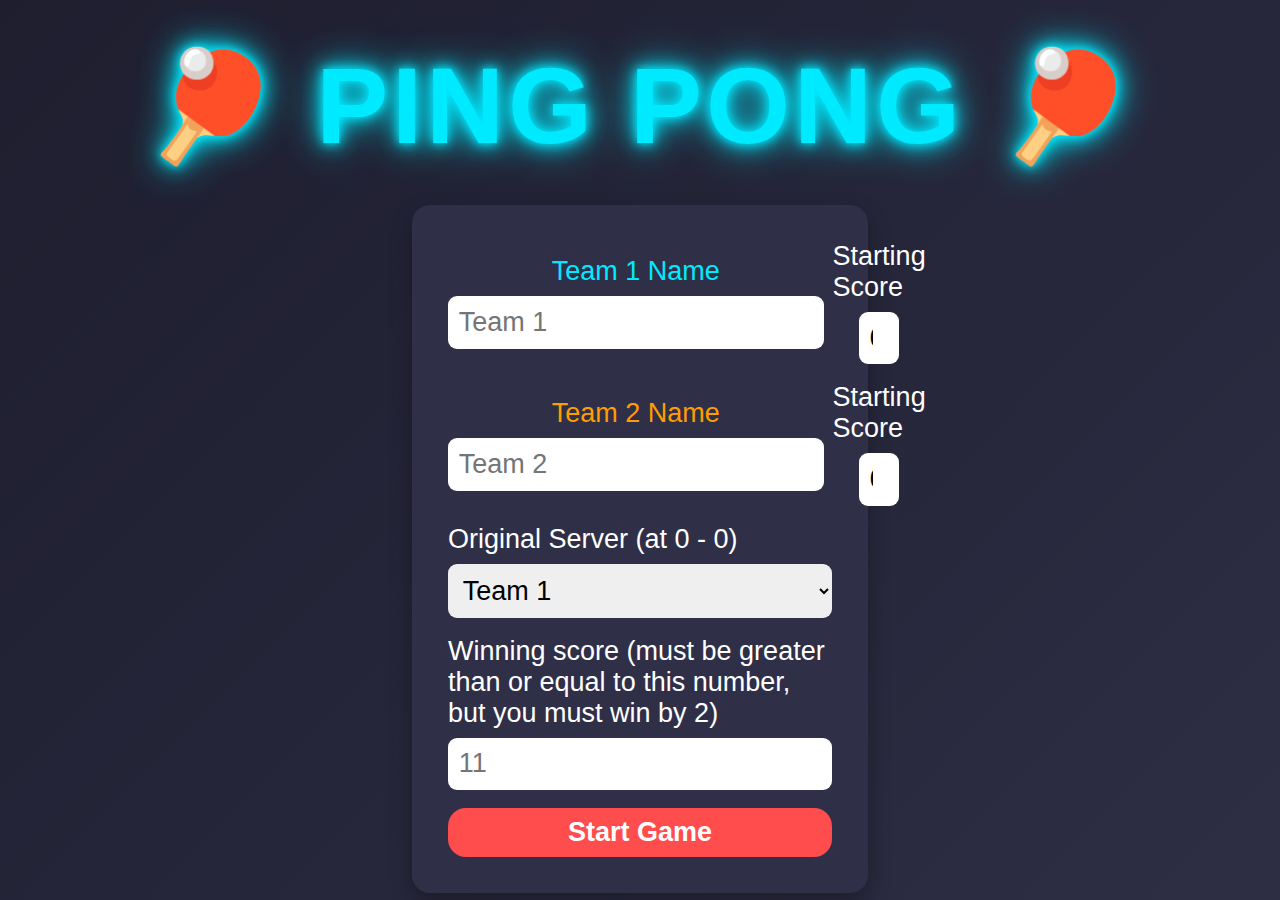
<file: index.html>
<!DOCTYPE html>
<html lang="en">

<head>
    <meta charset="UTF-8">
    <meta name="viewport" content="width=device-width, initial-scale=1.0">
    <title>Setup Scoreboard</title>
    <link rel="stylesheet" href="css/settings.css">
</head>

<body>

    <div class="container">

        <h1 class="main-title">🏓 PING PONG 🏓</h1>

        <div class="setup-box">

            <div class="row">
                <div class="column">
                    <label class="small-label" style="color: #00eaff">Team 1 Name</label>
                    <input id="team1" type="text" placeholder="Team 1">
                </div>

                <div class="column">
                    <label class="small-label">Starting Score</label>
                    <input id="team1Score" type="number" value="0" style="width: 20%; margin: auto;">
                </div>
            </div>

            <div class="row">
                <div class="column">
                    <label class="small-label" style="color: #ff9d00">Team 2 Name</label>
                    <input id="team2" type="text" placeholder="Team 2">
                </div>

                <div class="column">
                    <label class="small-label">Starting Score</label>
                    <input id="team2Score" type="number" value="0" style="width: 20%; margin: auto;">
                </div>
            </div>


            <label>Original Server (at 0 - 0)</label>
            <select id="turn">
                <option value="1">Team 1</option>
                <option value="2">Team 2</option>
            </select>

            <label>Winning score (must be greater than or equal to this number, but you must win by 2)</label>
            <input id="win" type="number" placeholder="11">

            <button id="startGame" class="Start">Start Game</button>
        </div>

    </div>

    <script>
        document.getElementById("startGame").addEventListener("click", () => {
            const team1 = encodeURIComponent(document.getElementById("team1").value || "Team 1");
            const team2 = encodeURIComponent(document.getElementById("team2").value || "Team 2");
            const team1Score = encodeURIComponent(document.getElementById("team1Score").value || 0);
            const team2Score = encodeURIComponent(document.getElementById("team2Score").value || 0);
            const turn = encodeURIComponent(document.getElementById("turn").value);
            const win = encodeURIComponent(document.getElementById("win").value || 11);

            // Redirect to game.html
            window.location.href = `game.html?team1=${team1}&team2=${team2}&turn=${turn}&team1Score=${team1Score}&team2Score=${team2Score}&win=${win}`;
        });
    </script>

</body>

</html>
</file>
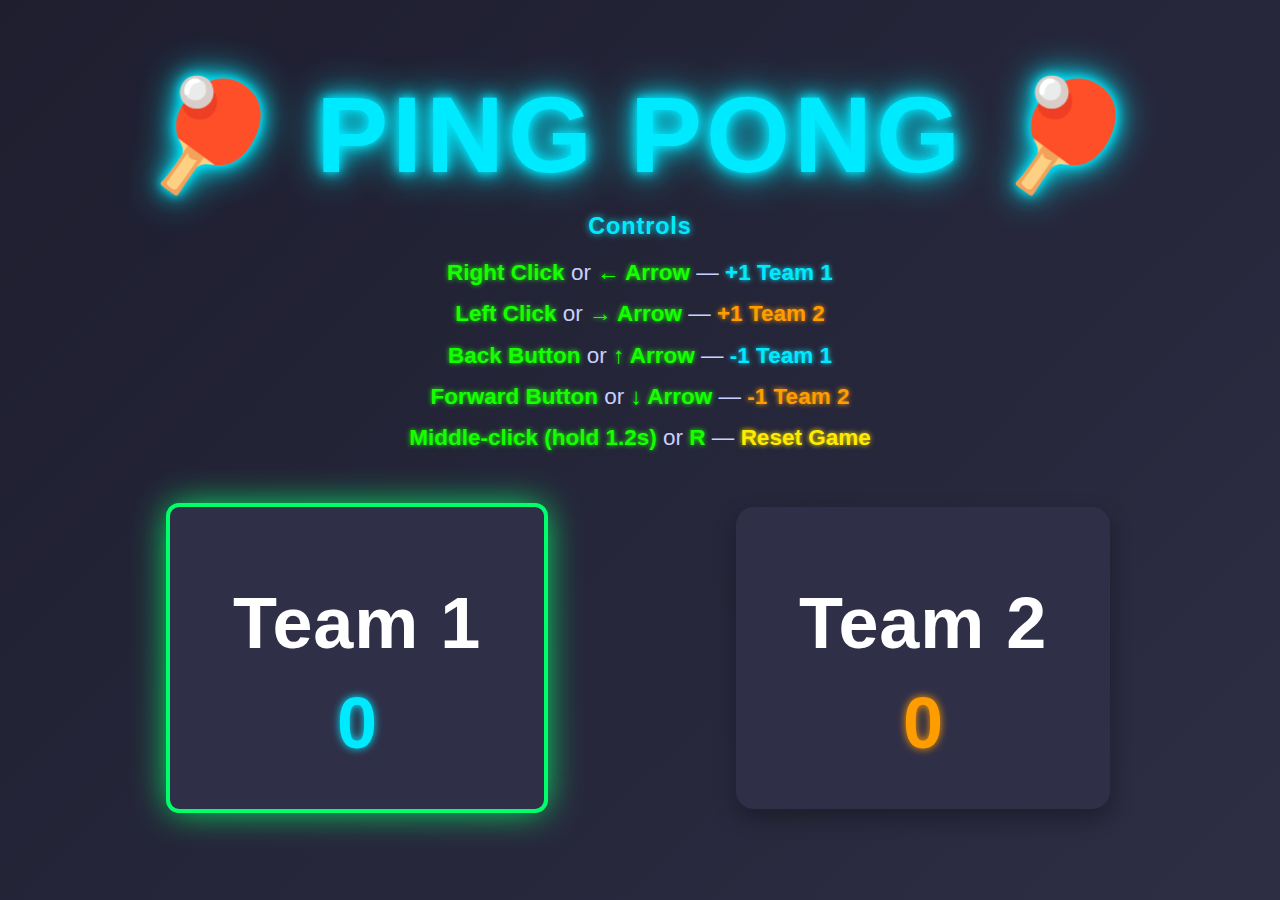
<file: game.html>
<!DOCTYPE html>
<html lang="en">

<head>
    <meta charset="UTF-8" />
    <meta name="viewport" content="width=device-width, initial-scale=1.0" />
    <title>Scoreboard</title>
</head>

<body>

    <div class="container">
        <h1 class="main-title">🏓 PING PONG 🏓</h1>
        <!-- Instructions -->
        <div class="instructions">
            <h2>Controls</h2>

            <ul>
                <li>
                    <span class="key">Right Click</span> or <span class="key">← Arrow</span> —
                    <strong class="team1-text">+1 Team 1</strong>
                </li>

                <li>
                    <span class="key">Left Click</span> or <span class="key">→ Arrow</span> —
                    <strong class="team2-text">+1 Team 2</strong>
                </li>

                <li>
                    <span class="key">Back Button</span> or <span class="key">↑ Arrow</span> —
                    <strong class="team1-text">-1 Team 1</strong>
                </li>

                <li>
                    <span class="key">Forward Button</span> or <span class="key">↓ Arrow</span> —
                    <strong class="team2-text">-1 Team 2</strong>
                </li>

                <li>
                    <span class="key">Middle‑click (hold 1.2s)</span> or <span class="key">R</span> —
                    <strong class="reset-text">Reset Game</strong>
                </li>
            </ul>
        </div>

        <div class="content">
            <div class="scoreboards">
                <h1 contenteditable="true">Team 1</h1>
                <div id="scoreTeam1" class="scoreTeam1">0</div>
                <div class="turn-indicator" id="turn1"></div>
            </div>

            <div class="scoreboards">
                <h1 contenteditable="true">Team 2</h1>
                <div id="scoreTeam2" class="scoreTeam2">0</div>
                <div class="turn-indicator" id="turn2"></div>
            </div>

        </div>
    </div>

    <link rel="stylesheet" href="css/styles.css">
    <script src="js/script.js" defer></script>
</body>

</html>
</file>
<file: css/settings.css>
body {
    font-family: "Segoe UI", sans-serif;
    background: linear-gradient(135deg, #1e1e2f, #2d2d44);
    color: #fff;
    display: flex;
    justify-content: center;
    align-items: center;
    height: 100vh;
    margin: 0;
}

.container {
    display: flex;
    flex-direction: column;
    align-items: center;
}

.main-title {
    font-size: 12vh;
    font-weight: bold;
    letter-spacing: .44vh;
    color: #00eaff;
    text-shadow:
        0 0 1.1vh #00eaff,
        0 0 2.2vh #00eaff,
        0 0 4.4vh #00eaff;
    margin: 4vh;
}

.setup-box {
    background: #2f2f48;
    padding: 4vh;
    border-radius: 2vh;
    width: 30vw;
    box-shadow: 0 1vh 2.5vh rgba(0, 0, 0, 0.3);
    animation: fadeIn 0.6s ease-out;
    display: flex;
    flex-direction: column;
    gap: 2vh;
}

label {
    font-size: 3vh;
    margin-bottom: -1vh;
}

input,
select {
    padding: 1.2vh;
    border-radius: 1.0vh;
    border: none;
    font-size: 3vh;
    outline: none;
}

button {
    padding: 1vh;
    font-size: 3vh;
    border: none;
    border-radius: 2vh;
    cursor: pointer;
    background: #00eaff;
    color: #1e1e2f;
    font-weight: bold;
    transition: 0.2s;
}

button:hover {
    background: #00c7d1;
    transform: scale(1.05);
}

button.Start {
    background: #ff4d4d;
    color: white;
}

button.Start:hover {
    background: #e63b3b;
}

@keyframes fadeIn {
    from {
        opacity: 0;
        transform: translateY(0.5vh);
    }
    to {
        opacity: 1;
        transform: translateY(0);
    }
}

.row {
    display: flex;
    gap: 1vh;
    align-items: center;
}

.column {
    display: flex;
    flex-direction: column;
    gap: 1vh;
}

.small-label {
    margin: auto;
    font-size: 3vh;
}
</file>
<file: css/styles.css>
/* ----------------------------------
   GLOBAL
---------------------------------- */
body {
    font-family: "Segoe UI", sans-serif;
    background: linear-gradient(135deg, #1e1e2f, #2d2d44);
    color: #fff;
    display: flex;
    justify-content: center;
    align-items: center;
    height: 100vh;
    margin: 0;
}

/* ----------------------------------
   LAYOUT
---------------------------------- */
.container {
    width: 100%;
    height: 100%;
    display: flex;
    flex-direction: column;
    align-items: center;
}

.content {
    width: 100%;
    margin-top: -20vh;
    display: flex;
    justify-content: center;
    gap: 15vw;
}

.buttons {
    margin: 10vh 10vh;
    text-align: center;
}

/* ----------------------------------
   TITLE
---------------------------------- */
.main-title {
    font-size: 12vh;
    font-weight: bold;
    letter-spacing: .44vh;
    color: #00eaff;
    text-shadow:
        0 0 1.1vh #00eaff,
        0 0 2.2vh #00eaff,
        0 0 4.4vh #00eaff;
    margin: 8vh;
}

/* ----------------------------------
   SCOREBOARD BOXES
---------------------------------- */
.scoreboards {
    background: #2f2f48;
    margin-top: 20vh;
    padding: 3vh;
    border-radius: 2vh;
    width: 25vw;
    text-align: center;
    box-shadow: 0 1vh 2.5vh rgba(0, 0, 0, 0.3);
    animation: fadeIn 0.6s ease-out;
}

.scoreboards.active {
    outline: 0.5vh solid #00ff6a;
    box-shadow: 0 0 4vh #00ff6a;
    border-radius: 1vh;
}

/* ----------------------------------
   HEADERS
---------------------------------- */
h1 {
    margin-bottom: 2vh;
    font-size: 8vh;
    letter-spacing: .1vh;
}

/* ----------------------------------
   SCORES
---------------------------------- */
.scoreTeam1 {
    font-size: 8vh;
    font-weight: bold;
    margin: 2vh 0;
    color: #00eaff;
    text-shadow: 0 0 1vh #00eaff;
}

.scoreTeam2 {
    font-size: 8vh;
    font-weight: bold;
    margin: 2vh 0;
    color: #ff9d00;
    text-shadow: 0 0 1vh #ff9d00;
}

/* ----------------------------------
   BUTTONS
---------------------------------- */
button {
    flex: 1;
    margin: 0 .5vh;
    padding: 1.2vh;
    font-size: 1.8vh;
    border: none;
    border-radius: 1vh;
    cursor: pointer;
    background: #00eaff;
    color: #1e1e2f;
    font-weight: bold;
    transition: 0.2s;
}

button:hover {
    background: #00c7d1;
    transform: scale(1.05);
}

button.Start {
    background: #ff4d4d;
    color: white;
}

button.Start:hover {
    background: #e63b3b;
}

/* ----------------------------------
   ANIMATIONS
---------------------------------- */
@keyframes fadeIn {
    from {
        opacity: 0;
        transform: translateY(2vh);
    }

    to {
        opacity: 1;
        transform: translateY(0);
    }
}

.instructions {
    margin-top: -9vh;
    margin-bottom: 5vh;
    text-align: center;
    color: #c7d0ff;
    font-size: 2.5vh;
    line-height: 1.6;
    max-width: 60vh;
}

.instructions h2 {
    margin-bottom: 1vh;
    font-size: 2.6vh;
    color: #00eaff;
    text-shadow: 0 0 .8vh #00eaff;
    letter-spacing: .1vh;
}

.instructions ul {
    list-style: none;
    padding: 0;
    margin: 0;
}

.instructions li {
    margin: .6vh 0;
}

.instructions .key {
    color: #15ff00;
    font-weight: bold;
    text-shadow: 0 0 .6vh #15ff00;
}

.team1-text {
    color: #00eaff;
    text-shadow: 0 0 .6vh #00eaff;
}

.team2-text {
    color: #ff9d00;
    text-shadow: 0 0 .6vh #ff9d00;
}

.reset-text {
    color: #ffea00;
    text-shadow: 0 0 .6vh #ffea00;
}
</file>
